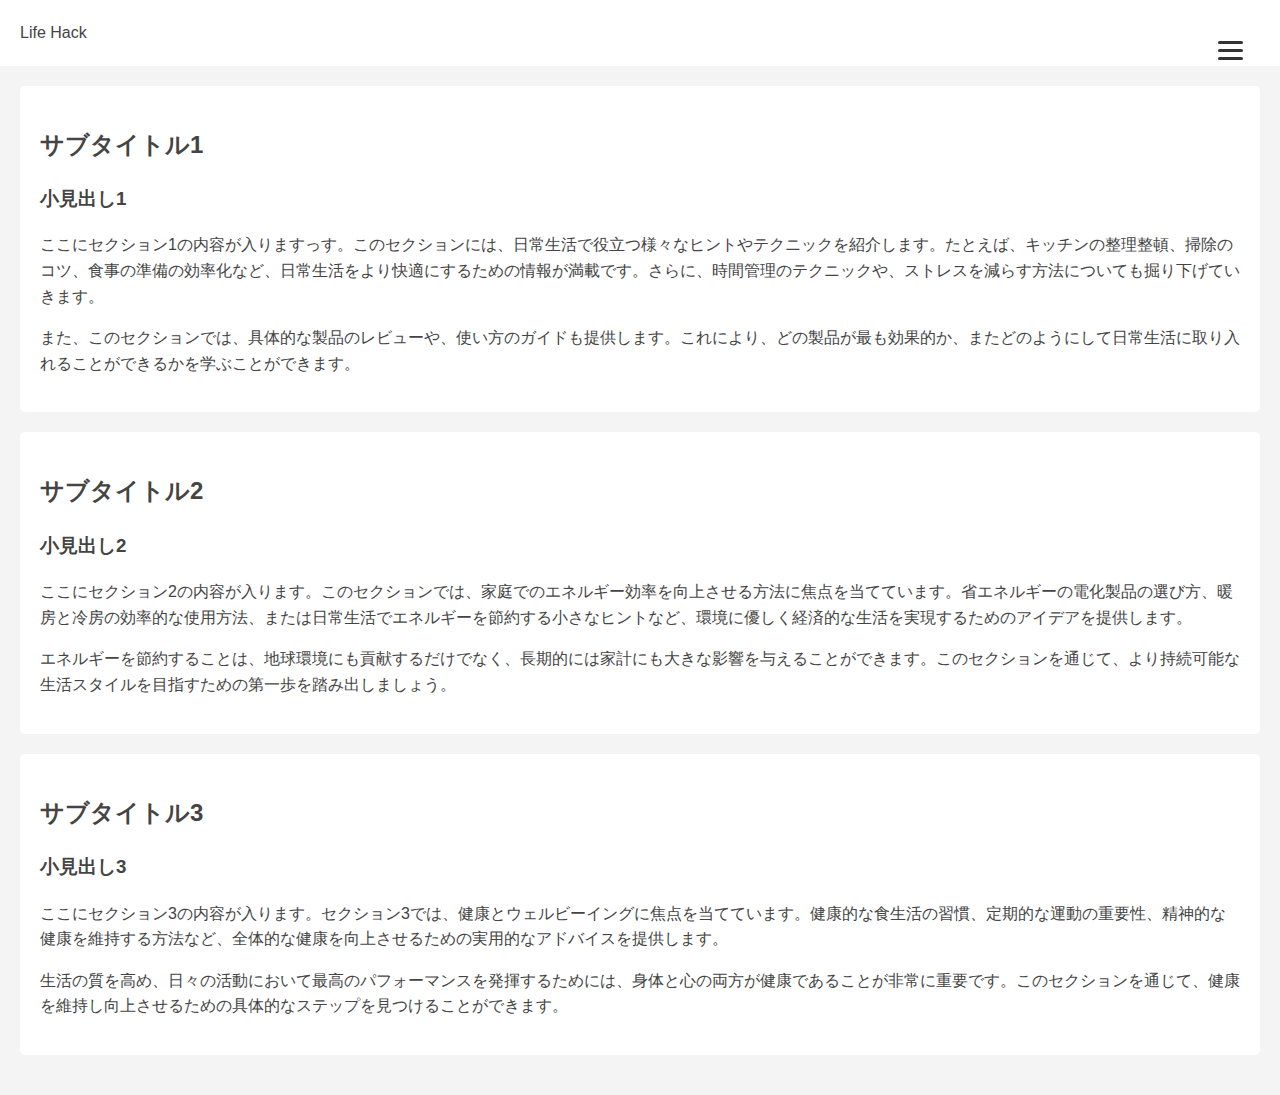
<file: index.html>
<!DOCTYPE html>
<html lang="ja">
<head>
    <meta charset="UTF-8">
    <meta name="viewport" content="width=device-width, initial-scale=1.0">
    <title>生活ハック</title>
    <link rel="stylesheet" href="styles.css">
</head>
<body>
    <header class="header">
        <!-- ヘッダーロゴ -->
        <div class="logo">Life Hack</div>
      
        <!-- ハンバーガーメニュー部分 -->
        <div class="nav">
      
          <!-- ハンバーガーメニューの表示・非表示を切り替えるチェックボックス -->
          <input id="drawer_input" class="drawer_hidden" type="checkbox">
      
          <!-- ハンバーガーアイコン -->
          <label for="drawer_input" class="drawer_open"><span></span></label>
      
          <!-- メニュー -->
          <nav class="nav_content">
            <ul class="nav_list">
              <li class="nav_item"><a href="">メニュー1</a></li>
              <li class="nav_item"><a href="">メニュー2</a></li>
              <li class="nav_item"><a href="">メニュー3</a></li>
            </ul>
          </nav>
     
        </div>
      </header>
    <main>
        <section id="section1">
            <h2>サブタイトル1</h2>
            <h3>小見出し1</h3>
            <p>ここにセクション1の内容が入りますっす。このセクションには、日常生活で役立つ様々なヒントやテクニックを紹介します。たとえば、キッチンの整理整頓、掃除のコツ、食事の準備の効率化など、日常生活をより快適にするための情報が満載です。さらに、時間管理のテクニックや、ストレスを減らす方法についても掘り下げていきます。</p>
            <p>また、このセクションでは、具体的な製品のレビューや、使い方のガイドも提供します。これにより、どの製品が最も効果的か、またどのようにして日常生活に取り入れることができるかを学ぶことができます。</p>
        </section>
        <section id="section2">
            <h2>サブタイトル2</h2>
            <h3>小見出し2</h3>
            <p>ここにセクション2の内容が入ります。このセクションでは、家庭でのエネルギー効率を向上させる方法に焦点を当てています。省エネルギーの電化製品の選び方、暖房と冷房の効率的な使用方法、または日常生活でエネルギーを節約する小さなヒントなど、環境に優しく経済的な生活を実現するためのアイデアを提供します。</p>
            <p>エネルギーを節約することは、地球環境にも貢献するだけでなく、長期的には家計にも大きな影響を与えることができます。このセクションを通じて、より持続可能な生活スタイルを目指すための第一歩を踏み出しましょう。</p>
        </section>
        <section id="section3">
            <h2>サブタイトル3</h2>
            <h3>小見出し3</h3>
            <p>ここにセクション3の内容が入ります。セクション3では、健康とウェルビーイングに焦点を当てています。健康的な食生活の習慣、定期的な運動の重要性、精神的な健康を維持する方法など、全体的な健康を向上させるための実用的なアドバイスを提供します。</p>
            <p>生活の質を高め、日々の活動において最高のパフォーマンスを発揮するためには、身体と心の両方が健康であることが非常に重要です。このセクションを通じて、健康を維持し向上させるための具体的なステップを見つけることができます。</p>
        </section>
        <!-- その他のセクションも同様に長いテキストを追加 -->
    </main>
    <script src="script.js"></script>
</body>
</html>
</file>
<file: styles.css>
body, h1, h2, h3, p, a {
    color: #444444; /* 全てのテキスト色を#444444に設定 */
}

body {
    font-family: 'Arial', sans-serif;
    line-height: 1.6;
    margin: 0;
    padding: 0;
    background-color: #f4f4f4;
}

header {
    background-color: white;
    padding: 20px;
    width: 100%;
    box-sizing: border-box;
}

.menu-button {
    position: fixed;
    right: 20px;
    top: 20px;
    background: none;
    border: none;
    font-size: 16px;
    cursor: pointer;
}

nav ul {
    list-style-type: none;
    padding: 0;
    background-color: white;
    width: 100%;
    text-align: center;
}

nav a {
    display: block;
    text-decoration: none;
    padding: 10px 0;
}

.hidden {
    display: none;
}

main {
    padding: 20px;
}

section {
    margin-bottom: 20px;
    background-color: white;
    padding: 20px;
    border-radius: 5px;
}

/* ここから下がハンバーガーメニューに関するCSS */
  
/* チェックボックスを非表示にする */
.drawer_hidden {
    display: none;
  }
  
  /* ハンバーガーアイコンの設置スペース */
  .drawer_open {
    display: flex;
    height: 60px;
    width: 60px;
    justify-content: center;
    align-items: center;
    position: fixed; /* 位置を固定 */
    top: 20px;
    right: 20px;
    z-index: 100; /* 重なり順を一番上にする */
    cursor: pointer;
  }
  
  /* ハンバーガーメニューのアイコン */
  .drawer_open span,
  .drawer_open span:before,
  .drawer_open span:after {
    content: '';
    display: block;
    height: 3px;
    width: 25px;
    border-radius: 3px;
    background: #333;
    transition: 0.5s;
    position: absolute;
  }
  
  /* 三本線の一番上の棒の位置調整 */
  .drawer_open span:before {
    bottom: 8px;
  }
  
  /* 三本線の一番下の棒の位置調整 */
  .drawer_open span:after {
    top: 8px;
  }
  
  /* アイコンがクリックされたら真ん中の線を透明にする */
  #drawer_input:checked ~ .drawer_open span {
    background: rgba(255, 255, 255, 0);
  }
  
  /* アイコンがクリックされたらアイコンが×印になように上下の線を回転 */
  #drawer_input:checked ~ .drawer_open span::before {
    bottom: 0;
    transform: rotate(45deg);
  }
  
  #drawer_input:checked ~ .drawer_open span::after {
    top: 0;
    transform: rotate(-45deg);
  }
    
  /* メニューのデザイン*/
  .nav_content {
    width: 100%;
    height: 100%;
    position: fixed;
    top: 0;
    left: 100%; /* メニューを画面の外に飛ばす */
    z-index: 99;
    background: #fff;
    transition: .5s;
  }
  
  /* メニュー黒ポチを消す */
  .nav_list {
    list-style: none;
    padding: 0;
    margin: 0;
  }
  
  /* アイコンがクリックされたらメニューを表示 */
  #drawer_input:checked ~ .nav_content {
    left: 0; /* メニューを画面に入れる */
  }
</file>
